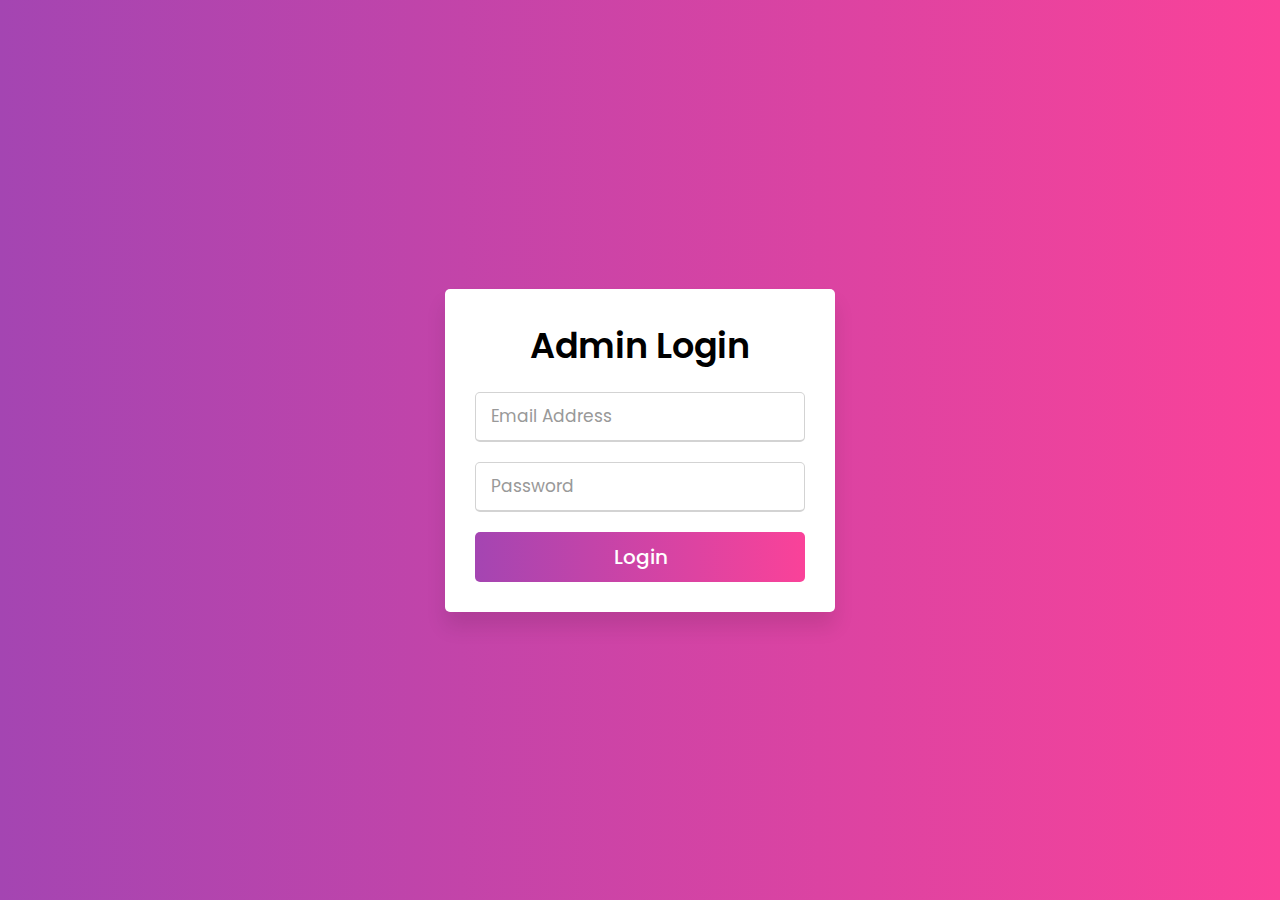
<file: index.html>
<!DOCTYPE html>
<html lang="en" dir="ltr">
  <head>
    <meta charset="utf-8">
    <title>Shopping cart application</title>
    <link rel="stylesheet" href="style.css">
    <meta name="viewport" content="width=device-width, initial-scale=1.0">
  </head>
  <body>
    <div class="wrapper">
      <div class="title-text">
        <div class="title login">Admin Login</div>
      </div>
      <div class="form-container">
        <div class="form-inner">
          <form action="admin_page.html" class="login">
            <div class="field">
              <input type="email" id="email" placeholder="Email Address" required>
            </div>
            <div class="field">
              <input type="password" id="password" placeholder="Password" required>
            </div>    
            <div class="field btn">
              <div class="btn-layer"></div>
              <input type="submit" value="Login">
            </div>
          </form>
        </div>
      </div>
    </div>

    <script>
      const loginText = document.querySelector(".title-text .login");
      const loginForm = document.querySelector("form.login");
      const loginBtn = document.querySelector("label.login");
      loginBtn.onclick = (()=>{
        loginForm.style.marginLeft = "0%";
        loginText.style.marginLeft = "0%";
      });
      
    </script>


  </body>
</html>
</file>
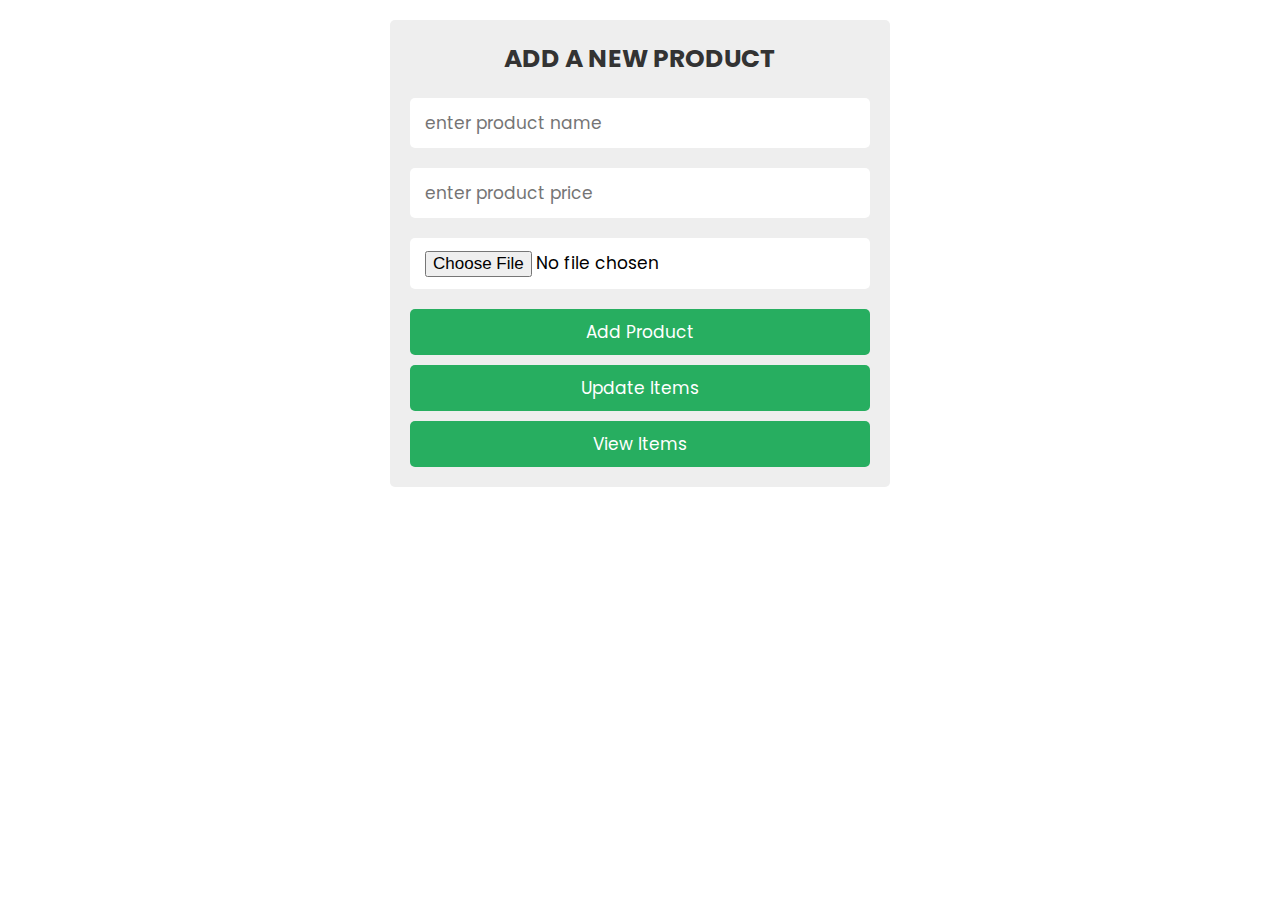
<file: admin_page.html>
<!DOCTYPE html>
<html lang="en">
<head>
   <meta charset="UTF-8">
   <meta http-equiv="X-UA-Compatible" content="IE=edge">
   <meta name="viewport" content="width=device-width, initial-scale=1.0">
   <title>admin page</title>
   <link rel="stylesheet" href="https://cdnjs.cloudflare.com/ajax/libs/font-awesome/5.15.4/css/all.min.css">
   <link rel="stylesheet" href="css/style.css">
</head>
<body> 
<div class="container">

   <div class="admin-product-form-container">

      <form action="#" method="post" enctype="multipart/form-data">
         <h3>add a new product</h3>
         <input type="text" placeholder="enter product name" name="product_name" class="box">
         <input type="number" placeholder="enter product price" name="product_price" class="box">
         <input type="file" accept="image/png, image/jpeg, image/jpg" name="product_image" class="box">
         <input type="submit" class="btn" name="add_product" value="add product">
         <a href="admin_update.html" class="btn">Update Items</a>
         <a href="ind.html" class="btn">View Items</a>
      </form>
   </div>
  

</body>
</html>
</file>
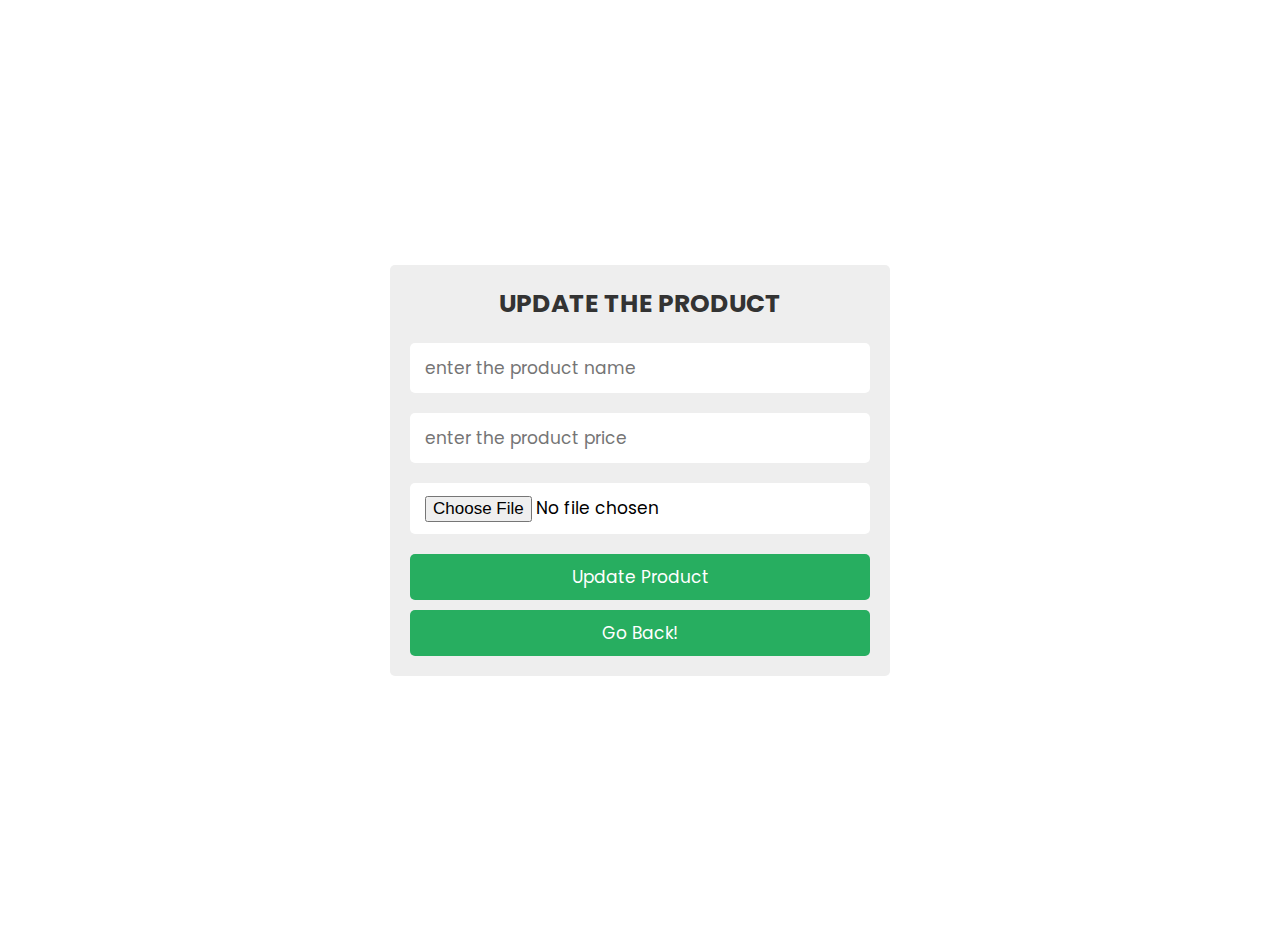
<file: admin_update.html>
<!DOCTYPE html>
<html lang="en">
<head>
   <meta charset="UTF-8">
   <meta http-equiv="X-UA-Compatible" content="IE=edge">
   <meta name="viewport" content="width=device-width, initial-scale=1.0">
   <link rel="stylesheet" href="css/style.css">
</head>
<body>

<div class="container">


<div class="admin-product-form-container centered">

   <form action="" method="post" enctype="multipart/form-data">
      <h3 class="title">Update the product</h3>
      <input type="text" class="box" name="product_name" value="" placeholder="enter the product name">
      <input type="number" min="0" class="box" name="product_price" value="" placeholder="enter the product price">
      <input type="file" class="box" name="product_image"  accept="image/png, image/jpeg, image/jpg">
      <input type="submit" value="update product" name="update_product" class="btn">
      <a href="admin_page.html" class="btn">go back!</a>
   </form>
   
</div>

</div>

</body>
</html>
</file>
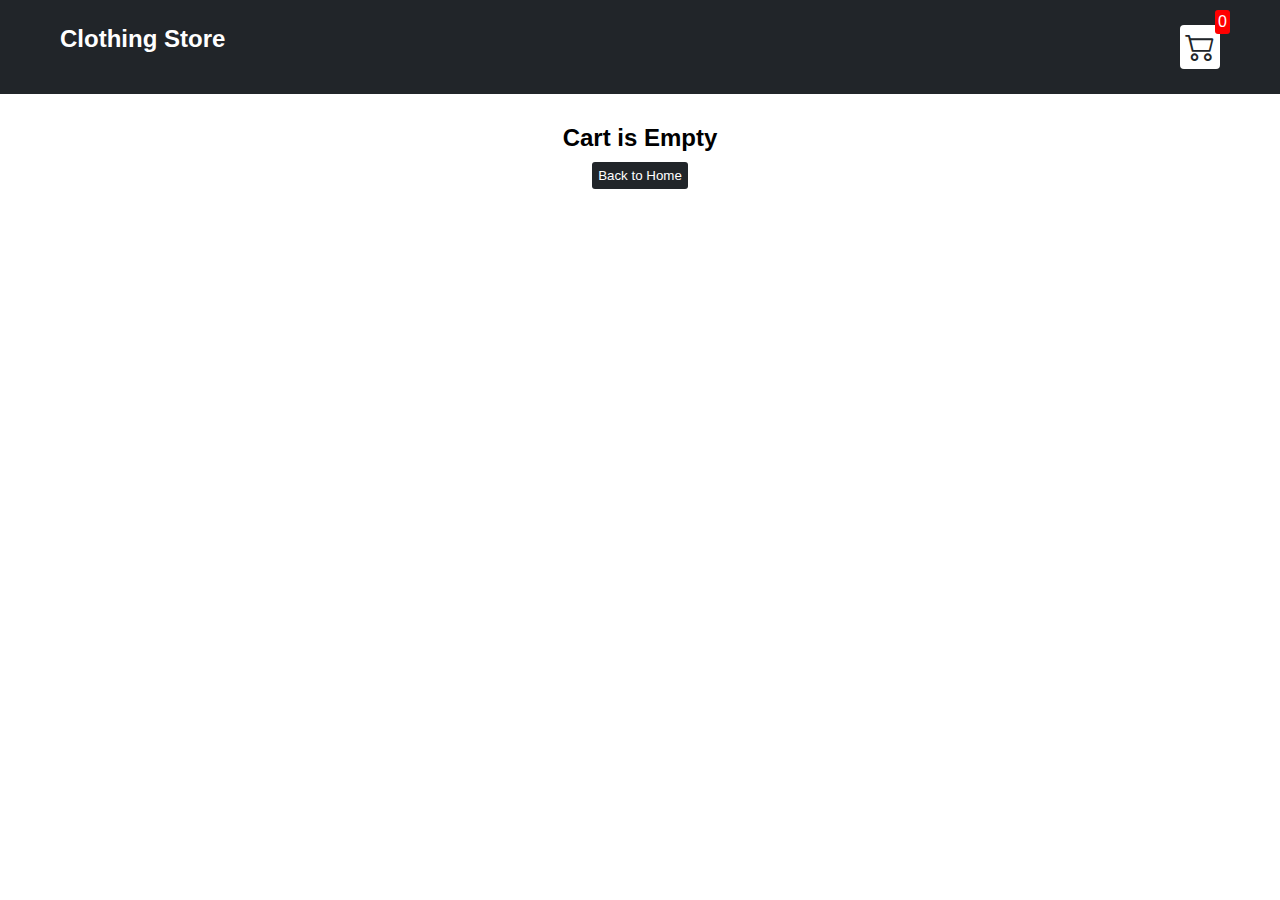
<file: cart.html>
<!DOCTYPE html>
<html lang="en">

<head>
  <meta charset="UTF-8">
  <meta http-equiv="X-UA-Compatible" content="IE=edge">
  <meta name="viewport" content="width=device-width, initial-scale=1.0">
  <title>Shopping cart application</title>
  <link rel="stylesheet" href="src/sty.css">
  <link rel="stylesheet" href="https://cdn.jsdelivr.net/npm/bootstrap-icons@1.8.1/font/bootstrap-icons.css">
</head>

<body>
  <div class="navbar">
    <a href="ind.html">
      <h2>Clothing Store</h2>
    </a>

    <a href="cart.html">
      <div class="cart">
        <i class="bi bi-cart2"></i>
        <div id="cartAmount" class="cartAmount">0</div>
      </div>
    </a>

  </div>

  <div id="label" class="text-center"></div>

  <div class="shopping-cart" id="shopping-cart"></div>
</body>
<script src="src/Data.js"></script>
<script src="src/cart.js"></script>

</html>
</file>
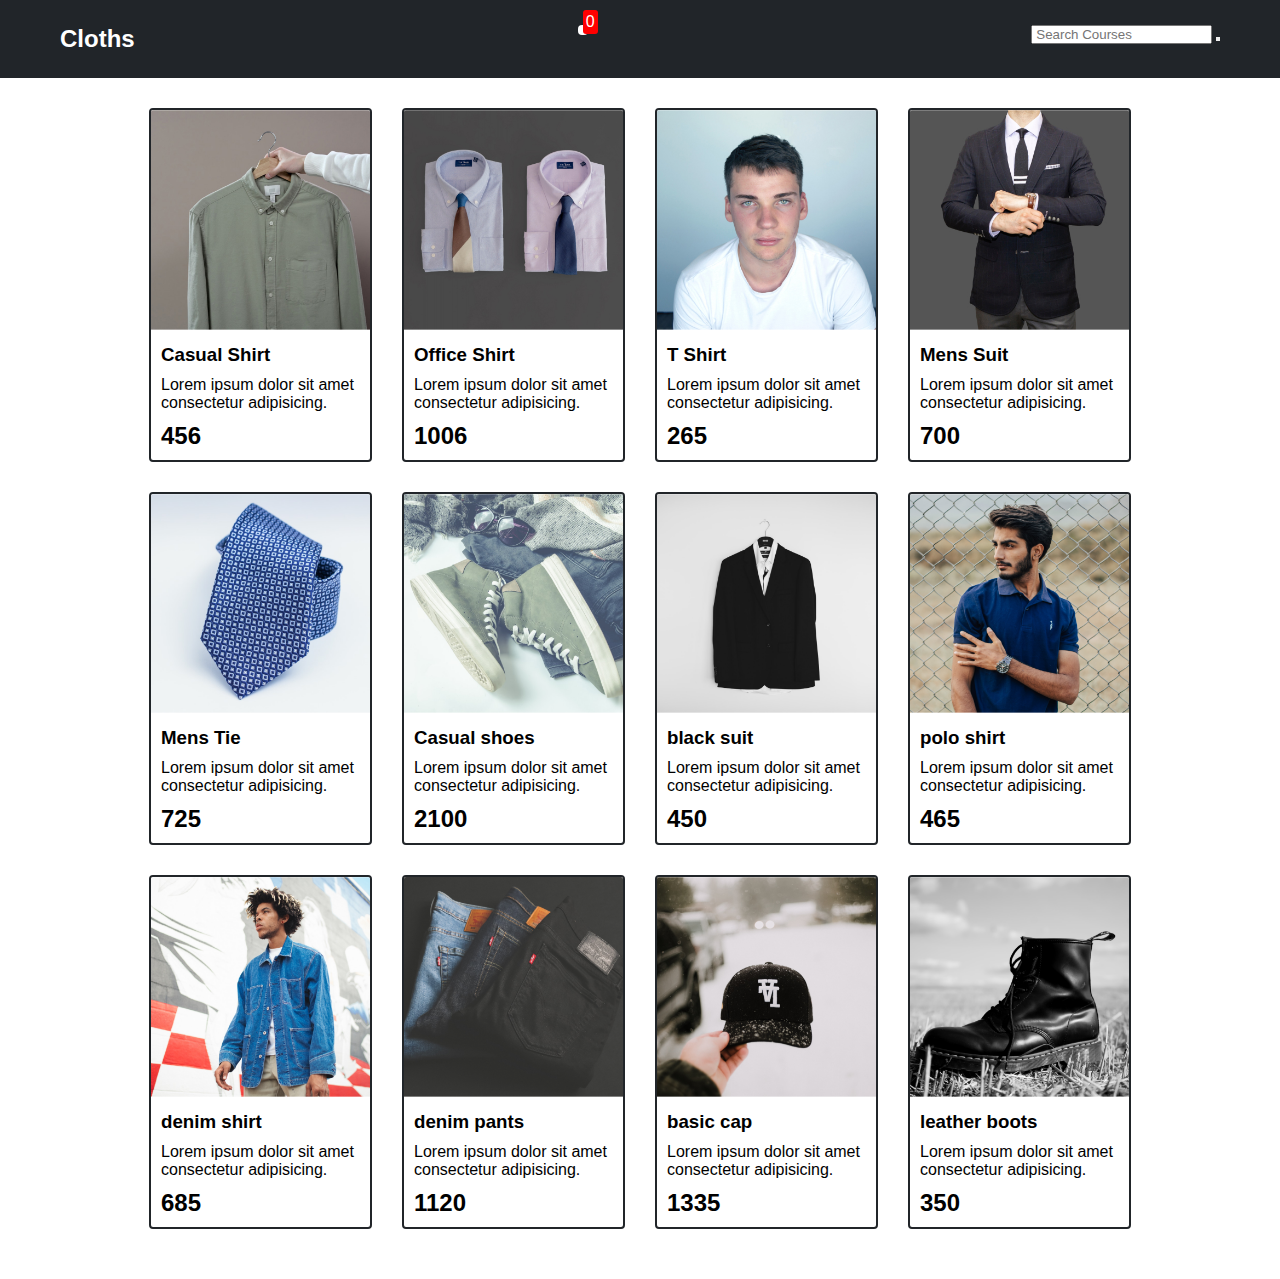
<file: ind.html>
<!DOCTYPE html>
<html lang="en">

<head>
  <meta charset="UTF-8">
  <meta http-equiv="X-UA-Compatible" content="IE=edge">
  <meta name="viewport" content="width=device-width, initial-scale=1.0">
  <title>Shopping cart application</title>
  <link rel="stylesheet" href="src/sty.css">
  
  
</head>

<body>
  <div class="navbar">
    <a href="ind.html">
      <h2>Cloths</h2>
    </a>

    <a href="cart.html">
      <div class="cart">
        <i class="bi bi-cart2"></i>
        <div id="cartAmount" class="cartAmount">0</div>
      </div>
    </a>
    <div class="search">
 
      <form action="#">
          <input type="text"
                 placeholder=" Search Courses"
                 name="search">
          <button>
              <i class="fa fa-search"
              style="font-size: 18px;">
              </i>
          </button>
      </form>
  </div>

  </div>

  <div class="shop" id="shop">


  </div>

</body>
<script src="src/Data.js"></script>
<script src="src/main.js"></script>

</html>
</file>
<file: style.css>
@import url('https://fonts.googleapis.com/css?family=Poppins:400,500,600,700&display=swap');
*{
  margin: 0;
  padding: 0;
  box-sizing: border-box;
  font-family: 'Poppins', sans-serif;
}
html,body{
  display: grid;
  height: 100%;
  width: 100%;
  place-items: center;
  background: -webkit-linear-gradient(left, #a445b2, #fa4299);
}
::selection{
  background: #fa4299;
  color: #fff;
}

.wrapper{
    overflow: hidden;
    max-width: 390px;
    background: #fff;
    padding: 30px;
    border-radius: 5px;
    box-shadow: 0px 15px 20px rgba(0,0,0,0.1);
  }
  .wrapper .title-text{
    display: flex;
    width: 200%;
  }
  .wrapper .title{
    width: 50%;
    font-size: 35px;
    font-weight: 600;
    text-align: center;
    transition: all 0.6s cubic-bezier(0.68,-0.55,0.265,1.55);
  }
  .wrapper .slide-controls{
    position: relative;
    display: flex;
    height: 50px;
    width: 100%;
    overflow: hidden;
    margin: 30px 0 10px 0;
    justify-content: space-between;
    border: 1px solid lightgrey;
    border-radius: 5px;
  }
  .slide-controls .slider-tab{
    position: absolute;
    height: 100%;
    width: 50%;
    left: 0;
    z-index: 0;
    border-radius: 5px;
   
    transition: all 0.6s cubic-bezier(0.68,-0.55,0.265,1.55);
  }
  input[type="radio"]{
    display: none;
  }
  #signup:checked ~ .slider-tab{
    left: 50%;
  }
  #signup:checked ~ label.signup{
    color: #fff;
    cursor: default;
    user-select: none;
  }
  #signup:checked ~ label.login{
    color: #000;
  }
  #login:checked ~ label.signup{
    color: #000;
  }
  #login:checked ~ label.login{
    cursor: default;
    user-select: none;
  }
  .wrapper .form-container{
    width: 100%;
    overflow: hidden;
  }
  .form-container .form-inner{
    display: flex;
    width: 200%;
  }
  .form-container .form-inner form{
    width: 50%;
    transition: all 0.6s cubic-bezier(0.68,-0.55,0.265,1.55);
  }
  .form-inner form .field{
    height: 50px;
    width: 100%;
    margin-top: 20px;
  }
  .form-inner form .field input{
    height: 100%;
    width: 100%;
    outline: none;
    padding-left: 15px;
    border-radius: 5px;
    border: 1px solid lightgrey;
    border-bottom-width: 2px;
    font-size: 17px;
    transition: all 0.3s ease;
  }
  .form-inner form .field input:focus{
    border-color: #fc83bb;
    /* box-shadow: inset 0 0 3px #fb6aae; */
  }
  .form-inner form .field input::placeholder{
    color: #999;
    transition: all 0.3s ease;
  }
  form .field input:focus::placeholder{
    color: #b3b3b3;
  }
  .form-inner form .pass-link{
    margin-top: 5px;
  }
  .form-inner form .signup-link{
    text-align: center;
    margin-top: 30px;
  }
  .form-inner form .pass-link a,
  .form-inner form .signup-link a{
    color: #fa4299;
    text-decoration: none;
  }
  .form-inner form .pass-link a:hover,
  .form-inner form .signup-link a:hover{
    text-decoration: underline;
  }
  form .btn{
    height: 50px;
    width: 100%;
    border-radius: 5px;
    position: relative;
    overflow: hidden;
  }
  form .btn .btn-layer{
    height: 100%;
    width: 300%;
    position: absolute;
    left: -100%;
    background: -webkit-linear-gradient(right, #a445b2, #fa4299, #a445b2, #fa4299);
    border-radius: 5px;
    transition: all 0.4s ease;;
  }
  form .btn:hover .btn-layer{
    left: 0;
  }
  form .btn input[type="submit"]{
    height: 100%;
    width: 100%;
    z-index: 1;
    position: relative;
    background: none;
    border: none;
    color: #fff;
    padding-left: 0;
    border-radius: 5px;
    font-size: 20px;
    font-weight: 500;
    cursor: pointer;
  }
</file>
<file: css/style.css>
@import url('https://fonts.googleapis.com/css2?family=Poppins:wght@100;200;300;400;500;600&display=swap');

:root{
   --green:#27ae60;
   --black:#333;
   --white:#fff;
   --bg-color:#eee;
   --box-shadow:0 .5rem 1rem rgba(0,0,0,.1);
   --border:.1rem solid var(--black);
}

*{
   font-family: 'Poppins', sans-serif;
   margin:0; padding:0;
   box-sizing: border-box;
   outline: none; border:none;
   text-decoration: none;
   text-transform: capitalize;
}

html{
   font-size: 62.5%;
   overflow-x: hidden;
}

.btn{
   display: block;
   width: 100%;
   cursor: pointer;
   border-radius: .5rem;
   margin-top: 1rem;
   font-size: 1.7rem;
   padding:1rem 3rem;
   background: var(--green);
   color:var(--white);
   text-align: center;
}

.btn:hover{
   background: var(--black);
}

.message{
   display: block;
   background: var(--bg-color);
   padding:1.5rem 1rem;
   font-size: 2rem;
   color:var(--black);
   margin-bottom: 2rem;
   text-align: center;
}

.container{
   max-width: 1200px;
   padding:2rem;
   margin:0 auto;
}

.admin-product-form-container.centered{
   display: flex;
   align-items: center;
   justify-content: center;
   min-height: 100vh;
   
}

.admin-product-form-container form{
   max-width: 50rem;
   margin:0 auto;
   padding:2rem;
   border-radius: .5rem;
   background: var(--bg-color);
}

.admin-product-form-container form h3{
   text-transform: uppercase;
   color:var(--black);
   margin-bottom: 1rem;
   text-align: center;
   font-size: 2.5rem;
}

.admin-product-form-container form .box{
   width: 100%;
   border-radius: .5rem;
   padding:1.2rem 1.5rem;
   font-size: 1.7rem;
   margin:1rem 0;
   background: var(--white);
   text-transform: none;
}

.product-display{
   margin:2rem 0;
}

.product-display .product-display-table{
   width: 100%;
   text-align: center;
}

.product-display .product-display-table thead{
   background: var(--bg-color);
}

.product-display .product-display-table th{
   padding:1rem;
   font-size: 2rem;
}


.product-display .product-display-table td{
   padding:1rem;
   font-size: 2rem;
   border-bottom: var(--border);
}

.product-display .product-display-table .btn:first-child{
   margin-top: 0;
}

.product-display .product-display-table .btn:last-child{
   background: crimson;
}

.product-display .product-display-table .btn:last-child:hover{
   background: var(--black);
}









@media (max-width:991px){

   html{
      font-size: 55%;
   }

}

@media (max-width:768px){

   .product-display{
      overflow-y:scroll;
   }

   .product-display .product-display-table{
      width: 80rem;
   }

}

@media (max-width:450px){

   html{
      font-size: 50%;
   }

}
</file>
<file: src/sty.css>
* {
  margin: 0;
  padding: 0;
  box-sizing: border-box;
}

body {
  font-family: sans-serif;
}

i {
  cursor: pointer;
}

a {
  text-decoration: none;
  color: white;
}


.navbar {
  display: flex;
  flex-direction: row;
  justify-content: space-between;
  background-color: #212529;
  color: white;
  padding: 25px 60px;
  margin-bottom: 30px;
}

.cart {
  position: relative;
  background-color: #fff;
  color: #212529;
  font-size: 30px;
  padding: 5px;
  border-radius: 4px;
}

.cartAmount {
  position: absolute;
  top: -15px;
  right: -10px;
  font-size: 16px;
  background-color: red;
  color: white;
  padding: 3px;
  border-radius: 3px;
}

.shop {
  display: grid;
  grid-template-columns: repeat(4, 223px);
  gap: 30px;
  justify-content: center;
  margin-bottom: 50px;
}

@media (max-width: 1000px) {
  .shop {
    grid-template-columns: repeat(2, 223px);
  }
}

@media (max-width: 500px) {
  .shop {
    grid-template-columns: repeat(1, 223px);
  }
}

.item {
  border: 2px solid #212529;
  border-radius: 4px;
}
.item img {
  width: 100%;
  border-radius: 2px 2px 0 0;
}

.details {
  display: flex;
  flex-direction: column;
  padding: 10px;
  gap: 10px;
}

.price-quantity {
  display: flex;
  flex-direction: row;
  justify-content: space-between;
  align-items: center;
}

.buttons {
  display: flex;
  flex-direction: row;
  gap: 8px;
  font-size: 16px;
}

.bi-dash-lg {
  color: red;
}

.bi-plus-lg {
  color: green;
}

.text-center {
  text-align: center;
  margin-bottom: 20px;
}

.HomeBtn,
.checkout,
.removeAll {
  background-color: #212529;
  color: white;
  border: none;
  padding: 6px;
  border-radius: 3px;
  cursor: pointer;
  margin-top: 10px;
}

.checkout {
  background-color: green;
}
.removeAll {
  background-color: red;
}
.bi-x-lg {
  color: red;
  font-weight: bold;
}

.shopping-cart {
  display: grid;
  grid-template-columns: repeat(1, 320px);
  justify-content: center;
  gap: 15px;
}

.cart-item {
  border: 2px solid #212529;
  border-radius: 5px;
  display: flex;
}

.title-price-x {
  width: 195px;
  display: flex;
  align-items: center;
  justify-content: space-between;
}

.title-price {
  display: flex;
  align-items: center;
  gap: 10px;
}

.cart-item-price {
  background-color: #212529;
  color: white;
  border-radius: 4px;
  padding: 3px 6px;
}
</file>
